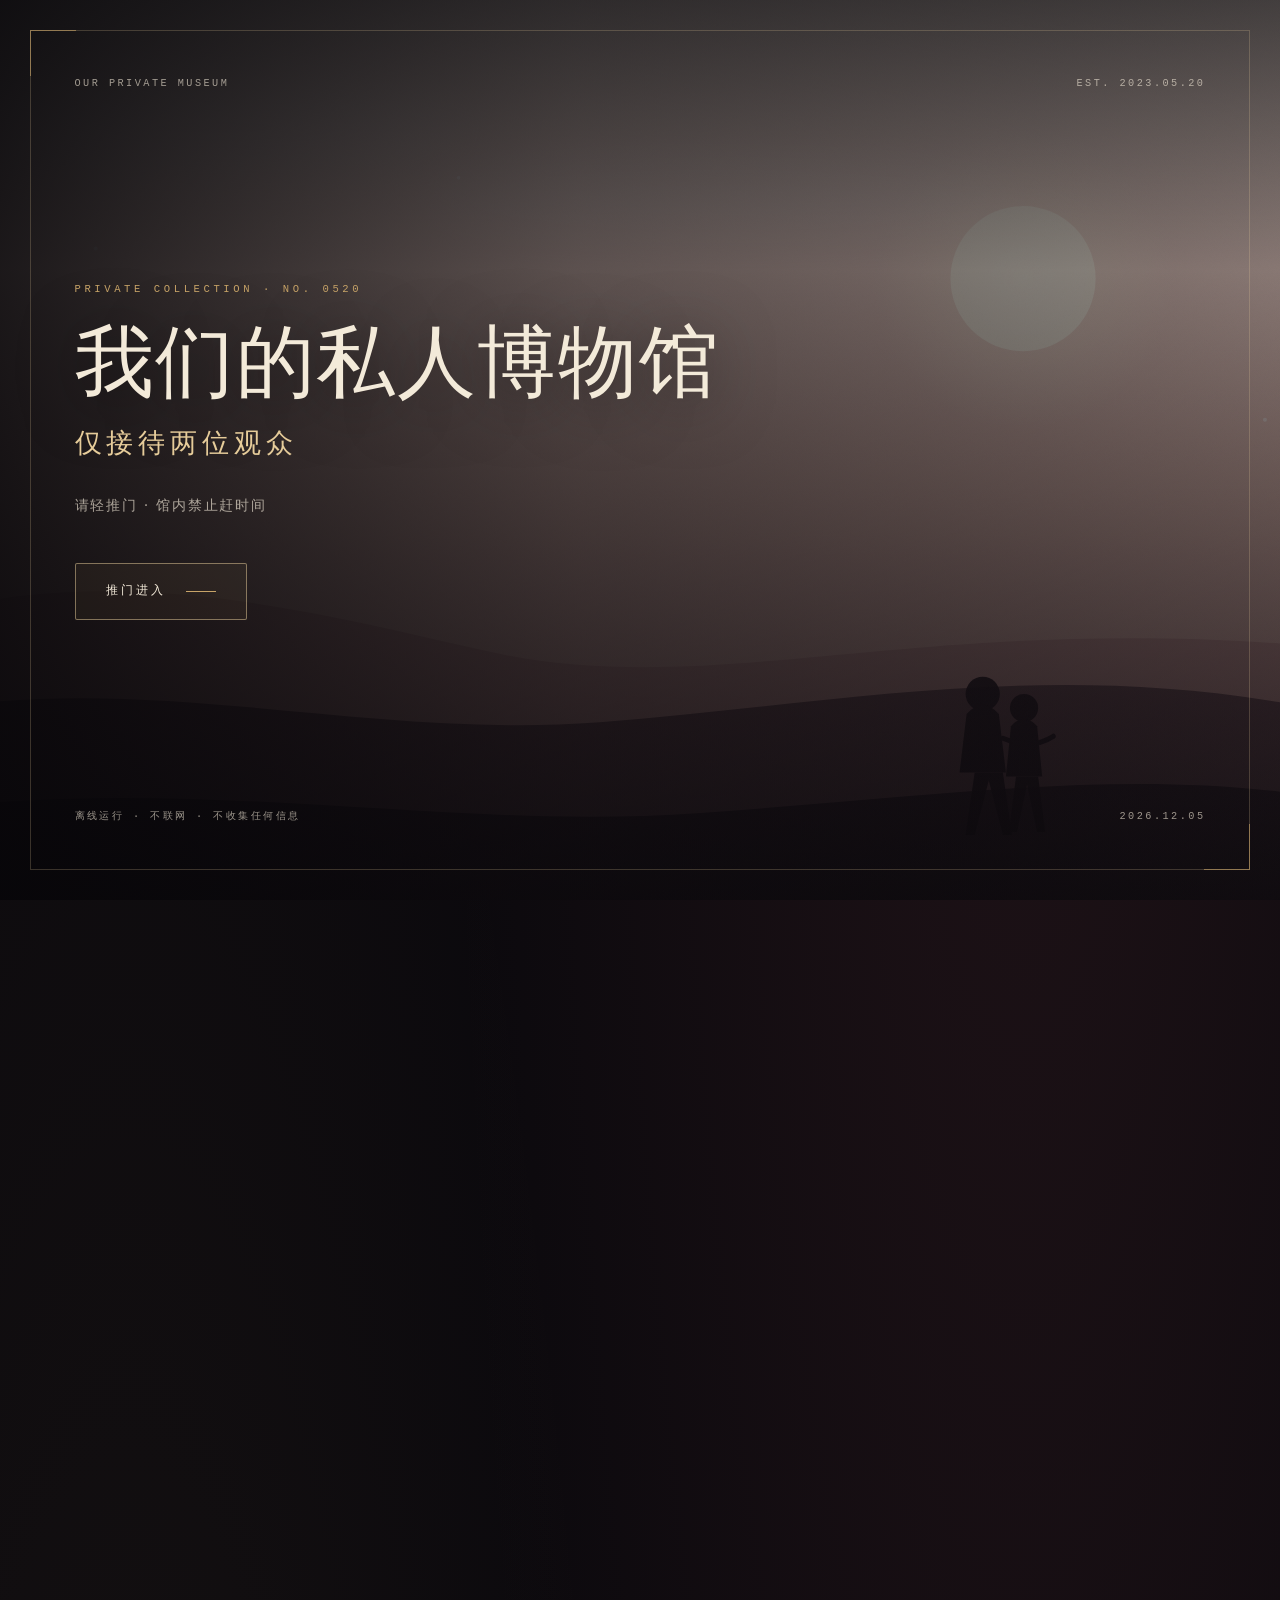
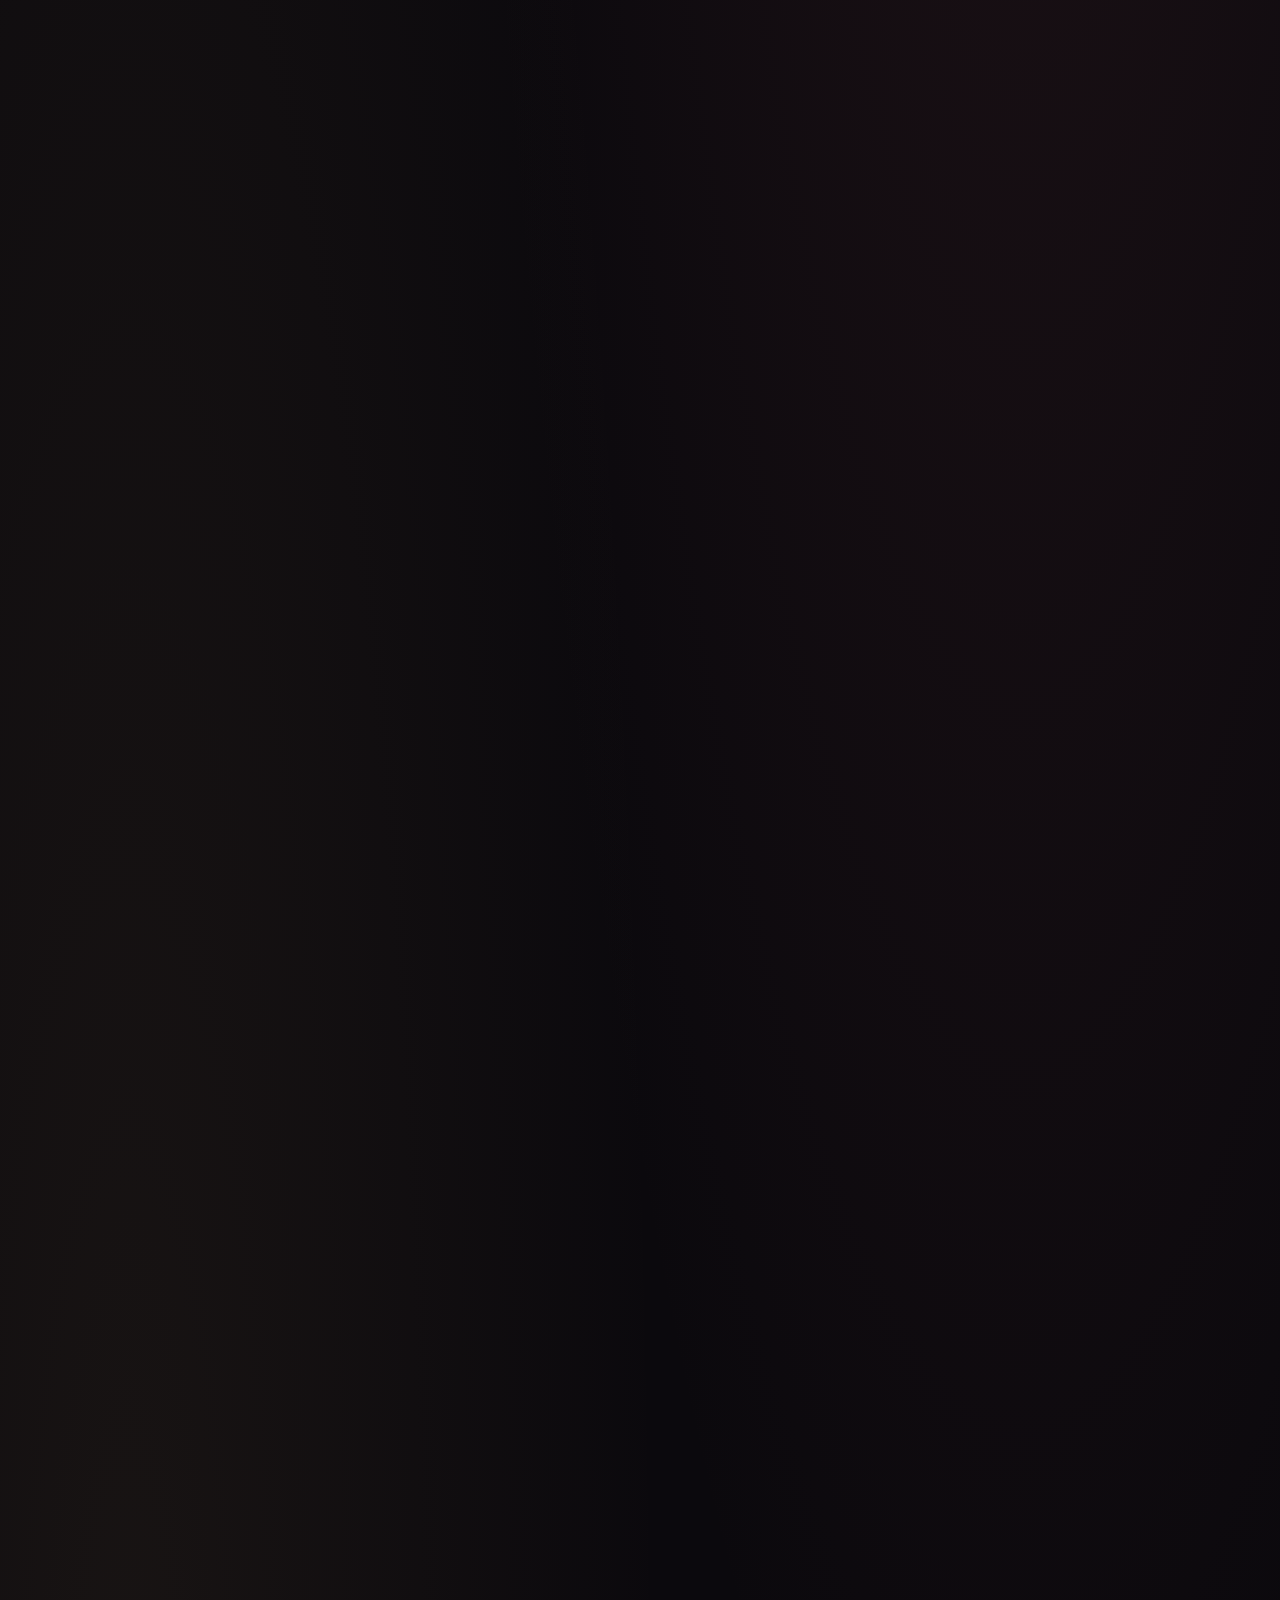
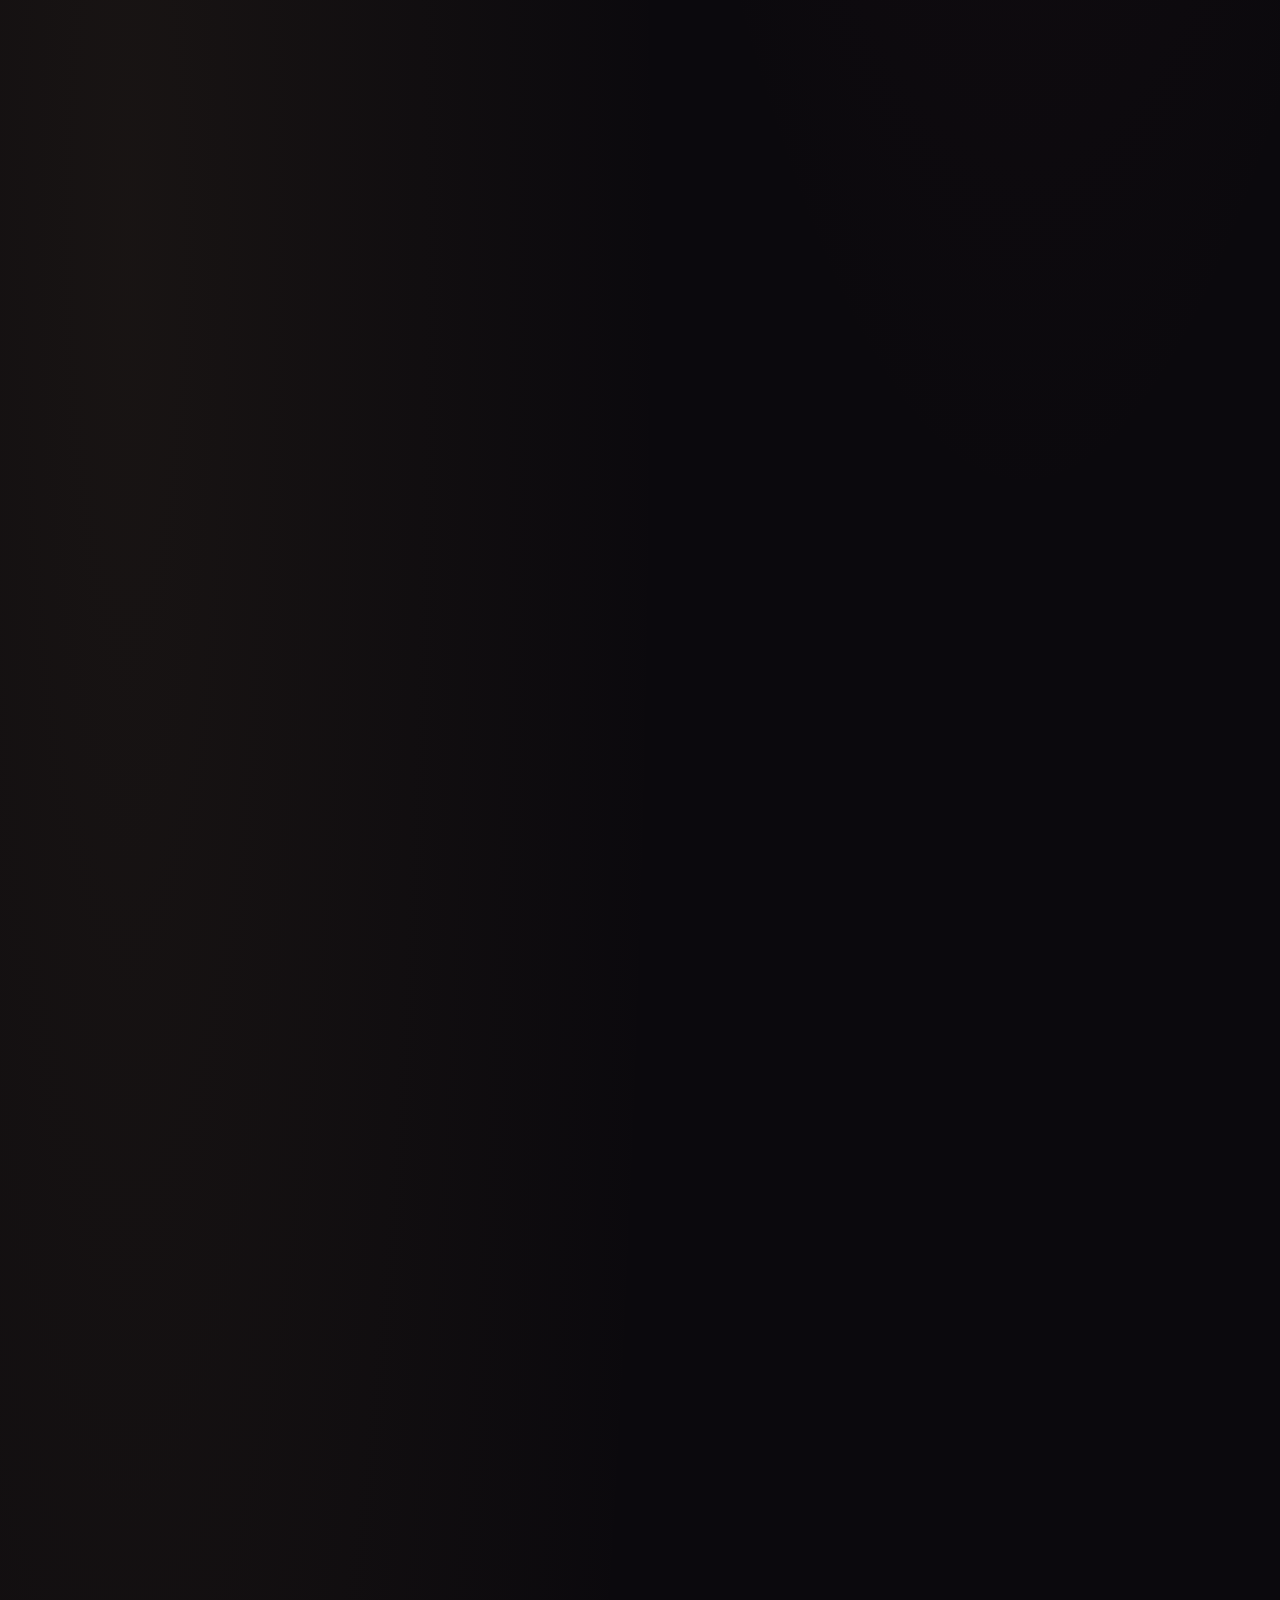
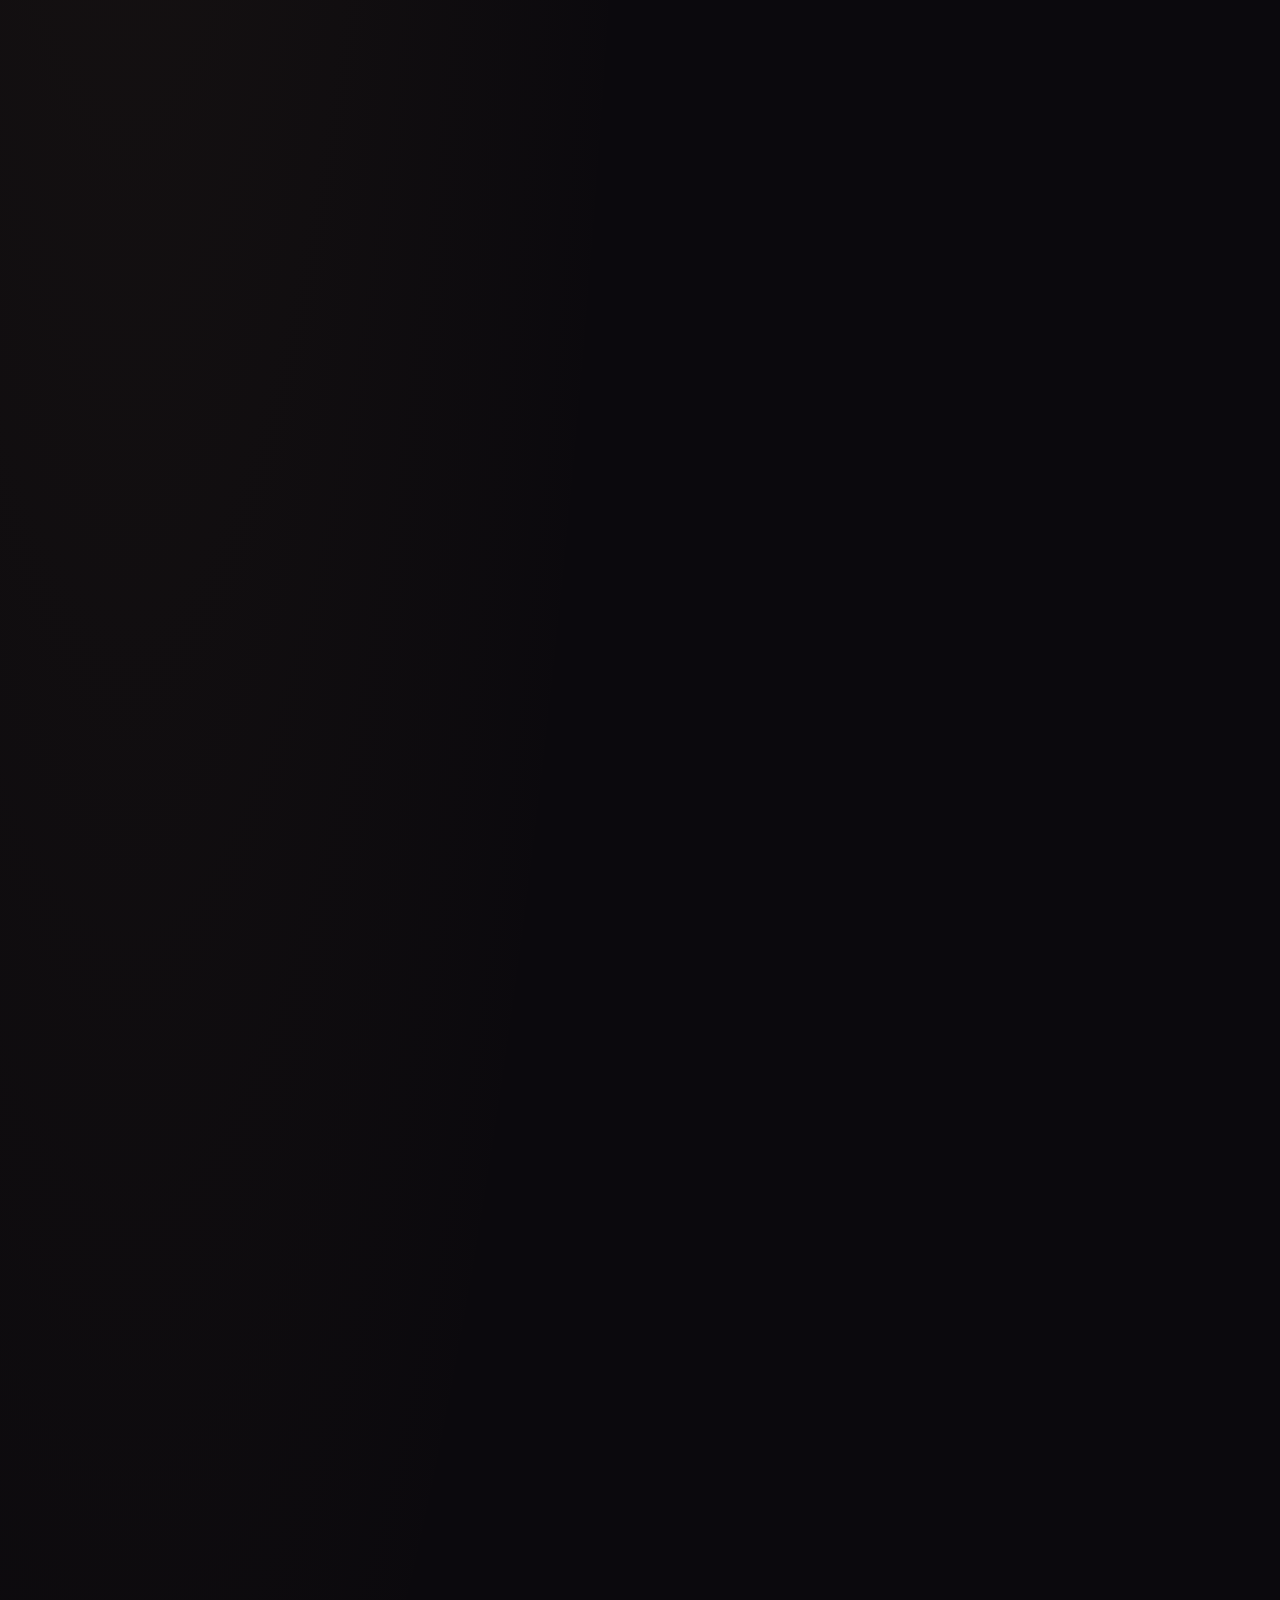
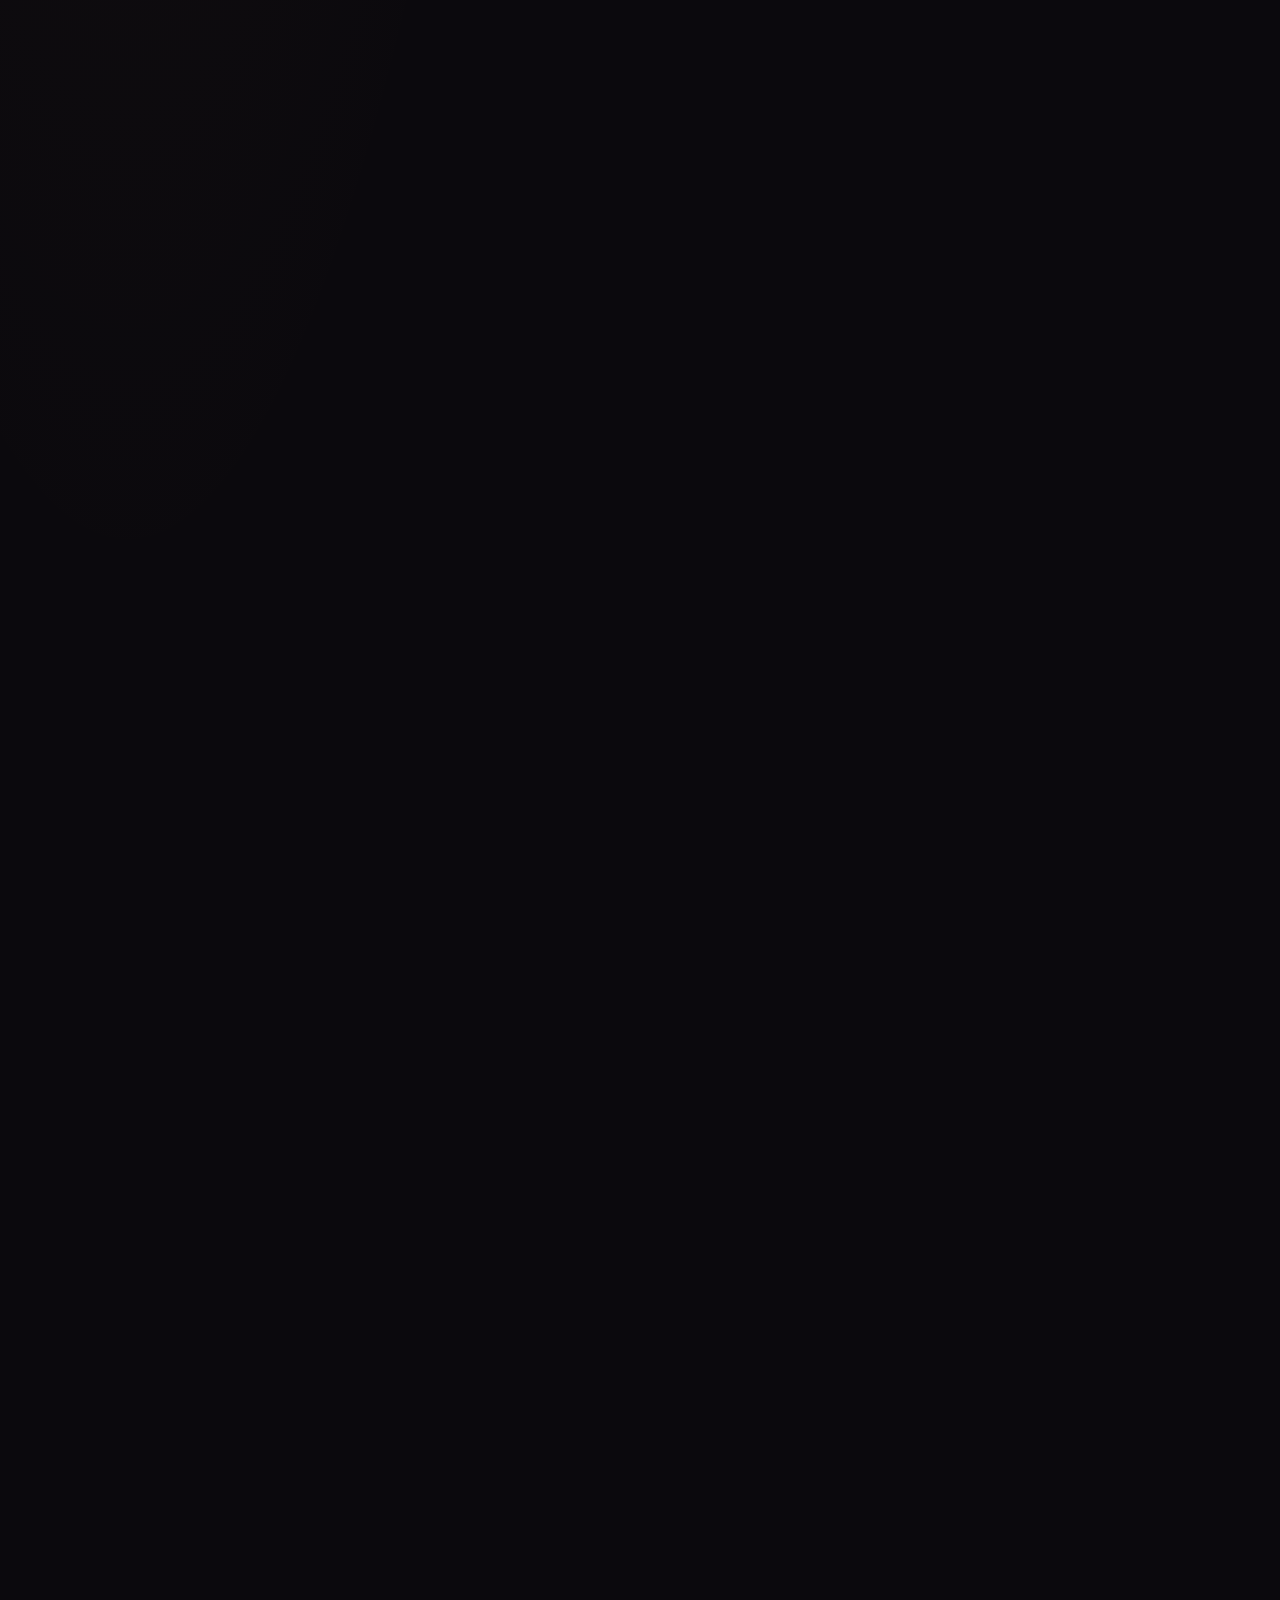
<file: offline/离线博物馆.html>
<!DOCTYPE html>
<!--
  ============================================================
  我们的私人博物馆 · 离线版
  ------------------------------------------------------------
  ★ 双击本文件即可参观，不需要联网。
  ★ 想换照片 / 视频 / 语音 / 回忆录：
      打开同目录下的 museum.js，改最上面的 MUSEUM 配置。
  ★ 想换颜色：打开 museum.css，改 :root 里的变量。
  ★ 本文件的结构不建议大改；改文字可以搜索中文。
  ============================================================
-->
<html lang="zh-CN">
<head>
  <meta charset="UTF-8">
  <meta name="viewport" content="width=device-width, initial-scale=1.0, viewport-fit=cover">
  <meta name="color-scheme" content="dark">
  <meta name="theme-color" content="#0c0a0e">
  <meta name="robots" content="noindex, nofollow">
  <title>我们的私人博物馆 · 离线纪念宇宙</title>
  <script>document.documentElement.classList.add("js");</script>
  <link rel="stylesheet" href="museum.css">
</head>
<body class="is-booting">

  <!-- 空气中的微尘，纯装饰，不影响阅读 -->
  <canvas class="dust" id="dustCanvas" aria-hidden="true"></canvas>
  <div class="ambient" aria-hidden="true"></div>

  <!-- ========================================================
       开馆封面
       ======================================================== -->
  <div class="boot" id="boot">
    <div class="boot-photo" id="bootPhoto"></div>
    <div class="boot-shade"></div>
    <div class="boot-frame">
      <div class="boot-top">
        <span id="bootKicker">OUR PRIVATE MUSEUM</span>
        <span id="bootEst">EST. 2023.05.20</span>
      </div>

      <div class="boot-center">
        <p class="boot-eyebrow">PRIVATE COLLECTION · NO. 0520</p>
        <h1 class="boot-title" id="bootTitle">我们的私人博物馆</h1>
        <p class="boot-subtitle" id="bootSubtitle">仅接待两位观众</p>
        <p class="boot-note" id="bootNote">请轻推门 · 馆内禁止赶时间</p>
        <button class="boot-enter" id="enterMuseum" type="button">
          <span id="bootEnterText">推门进入</span>
          <i aria-hidden="true"></i>
        </button>
      </div>

      <div class="boot-bottom">
        <span>离线运行 · 不联网 · 不收集任何信息</span>
        <span id="bootDate"></span>
      </div>
    </div>
  </div>

  <!-- ========================================================
       博物馆主体
       ======================================================== -->
  <div class="museum" id="museum" aria-hidden="true">

    <header class="topbar" id="topbar">
      <a class="brand" href="#hall" aria-label="回到序厅">
        <span class="brand-mark" id="brandMe">阿</span>
        <span class="brand-cross" aria-hidden="true">×</span>
        <span class="brand-mark" id="brandPartner">小</span>
        <span class="brand-text">
          <b id="brandTitle">我们的私人博物馆</b>
          <small>OFFLINE EDITION</small>
        </span>
      </a>

      <nav class="nav" aria-label="展厅导航">
        <a href="#hall" class="nav-link is-active">序厅</a>
        <a href="#gallery" class="nav-link">照片</a>
        <a href="#screen" class="nav-link">影音</a>
        <a href="#memoirs" class="nav-link">回忆录</a>
        <a href="#capsule" class="nav-link">时间胶囊</a>
        <a href="#guide" class="nav-link">指南</a>
      </nav>

      <div class="top-actions">
        <button class="icon-btn music-btn" id="musicToggle" type="button" aria-pressed="false" aria-label="播放背景音乐" title="播放背景音乐">
          <span class="music-bars" aria-hidden="true"><i></i><i></i><i></i></span>
        </button>
        <button class="icon-btn" id="guideButton" type="button" aria-label="打开参观指南" title="参观指南">?</button>
        <button class="icon-btn menu-btn" id="menuButton" type="button" aria-label="打开导航" aria-expanded="false">≡</button>
      </div>
    </header>

    <div class="scroll-line" aria-hidden="true"><i id="scrollProgress"></i></div>

    <main>

      <!-- ====================================================
           序厅
           ==================================================== -->
      <section class="hall" id="hall">
        <div class="wrap">
          <div class="hall-head reveal">
            <p class="kicker">HALL 00 · 序厅</p>
            <h1 class="hall-title">
              把我们的日子，<br>
              <em>收进一座小小的馆。</em>
            </h1>
            <p class="hall-intro" id="hallIntro"></p>
          </div>

          <div class="hall-stats reveal">
            <div class="stat">
              <span class="stat-label">在一起</span>
              <strong class="stat-number" id="statDays">0</strong>
              <span class="stat-unit">天</span>
            </div>
            <div class="stat">
              <span class="stat-label">馆藏照片</span>
              <strong class="stat-number" id="statPhotos">0</strong>
              <span class="stat-unit">张</span>
            </div>
            <div class="stat">
              <span class="stat-label">回忆录</span>
              <strong class="stat-number" id="statChapters">0</strong>
              <span class="stat-unit">章</span>
            </div>
            <div class="stat">
              <span class="stat-label">已经走过</span>
              <strong class="stat-number" id="statYears">0</strong>
              <span class="stat-unit">年</span>
            </div>
          </div>

          <div class="hall-feature reveal">
            <figure class="feature-photo">
              <img id="featurePhoto" alt="镇馆之宝" loading="lazy">
              <figcaption id="featureCaption">镇馆之宝 · 001</figcaption>
            </figure>
            <blockquote class="feature-quote">
              <p id="featureQuote"></p>
              <cite id="featureCite">—— 馆长手记</cite>
            </blockquote>
          </div>

          <div class="hall-map reveal">
            <a class="map-card" href="#gallery">
              <span class="map-no">01</span>
              <span class="map-title">照片长廊</span>
              <span class="map-desc">按时间挂起的普通日子</span>
              <span class="map-go" aria-hidden="true">进入 →</span>
            </a>
            <a class="map-card" href="#screen">
              <span class="map-no">02</span>
              <span class="map-title">影音室</span>
              <span class="map-desc">会动、会说话的那部分</span>
              <span class="map-go" aria-hidden="true">进入 →</span>
            </a>
            <a class="map-card" href="#memoirs">
              <span class="map-no">03</span>
              <span class="map-title">回忆录</span>
              <span class="map-desc">把细节写下来，才算真的留下</span>
              <span class="map-go" aria-hidden="true">进入 →</span>
            </a>
            <a class="map-card" href="#capsule">
              <span class="map-no">04</span>
              <span class="map-title">时间胶囊</span>
              <span class="map-desc">写给未来某一天的我们</span>
              <span class="map-go" aria-hidden="true">进入 →</span>
            </a>
          </div>
        </div>
      </section>

      <!-- ====================================================
           照片长廊
           ==================================================== -->
      <section class="room" id="gallery">
        <div class="wrap">
          <header class="room-head reveal">
            <span class="room-no">01</span>
            <div class="room-heading">
              <p class="kicker">GALLERY · 照片长廊</p>
              <h2>被光记住的日子</h2>
              <p class="room-desc">每一张都不是“好看的照片”，是我们确实那样生活过的证据。</p>
            </div>
            <span class="room-count" id="galleryCount">00 件藏品</span>
          </header>

          <div class="filters reveal" id="galleryFilters" role="group" aria-label="按标签筛选照片"></div>
          <div class="gallery-grid" id="galleryGrid"></div>
        </div>
      </section>

      <!-- ====================================================
           影音室
           ==================================================== -->
      <section class="room" id="screen">
        <div class="wrap">
          <header class="room-head reveal">
            <span class="room-no">02</span>
            <div class="room-heading">
              <p class="kicker">SCREEN &amp; SOUND · 影音室</p>
              <h2>再听一次那天的声音</h2>
              <p class="room-desc">影像和语音都放在本地。没有网络，也能重新听见当时。</p>
            </div>
          </header>

          <div class="screen-layout">
            <div class="video-hall reveal">
              <div class="sub-head">
                <h3>影像</h3>
                <span id="videoCount">00 段</span>
              </div>
              <div class="video-list" id="videoList"></div>
              <div class="empty-hall" id="videoEmpty" hidden>
                <p class="empty-mark" aria-hidden="true">▷</p>
                <h4>影像厅正在布展</h4>
                <p>把 MP4 放进 <code>media/videos/</code>，再在 <code>museum.js</code> 的 <code>videos</code> 里写一行，就能在这里播放。</p>
              </div>
            </div>

            <aside class="audio-hall reveal">
              <div class="sub-head">
                <h3>声音</h3>
                <span>本馆背景乐</span>
              </div>

              <div class="music-card">
                <button class="music-disc" id="musicCardBtn" type="button" aria-label="播放背景音乐">
                  <span aria-hidden="true">♪</span>
                </button>
                <div class="music-info">
                  <b id="musicTitle">馆内背景音乐</b>
                  <p id="musicStatus">点击播放 · 音量已调低</p>
                  <div class="music-track" aria-hidden="true"><i id="musicFill"></i></div>
                </div>
              </div>

              <div class="sub-head voice-head">
                <h3>语音留言</h3>
                <span id="voiceCount">00 条</span>
              </div>
              <div class="voice-list" id="voiceList"></div>
              <div class="empty-hall small" id="voiceEmpty" hidden>
                <p>把微信语音导出成 MP3，放进 <code>media/voice/</code>，在 <code>museum.js</code> 里登记，就能在这里一条条听。</p>
              </div>
              <p class="audio-note">所有声音只从本机读取，不会上传到任何地方。</p>
            </aside>
          </div>
        </div>
      </section>

      <!-- ====================================================
           回忆录
           ==================================================== -->
      <section class="room" id="memoirs">
        <div class="wrap">
          <header class="room-head reveal">
            <span class="room-no">03</span>
            <div class="room-heading">
              <p class="kicker">MEMOIRS · 回忆录</p>
              <h2>把细节写下来</h2>
              <p class="room-desc">照片会褪色，记忆会改写。写下来的那部分，比较不容易走丢。</p>
            </div>
            <span class="room-count" id="memoirCount">00 章</span>
          </header>

          <div class="memoir-layout reveal">
            <aside class="toc" aria-label="回忆录目录">
              <p class="toc-title">目录</p>
              <div id="memoirToc"></div>
            </aside>
            <article class="reader" id="reader">
              <p class="chapter-kicker" id="chapterKicker">CHAPTER 01</p>
              <h3 id="chapterTitle"></h3>
              <p class="chapter-meta" id="chapterMeta"></p>
              <div class="chapter-body" id="chapterBody"></div>
              <div class="chapter-nav">
                <button type="button" id="prevChapter">← 上一章</button>
                <button type="button" id="nextChapter">下一章 →</button>
              </div>
            </article>
          </div>

          <div class="documents reveal">
            <div class="sub-head">
              <h3>馆藏文档</h3>
              <span id="documentCount">00 份</span>
            </div>
            <div class="document-list" id="documentList"></div>
            <p class="doc-note">PDF 通常可以直接打开；Word / Pages 文件会下载，需要电脑上有对应软件。</p>
          </div>
        </div>
      </section>

      <!-- ====================================================
           时间胶囊
           ==================================================== -->
      <section class="room capsule-room" id="capsule">
        <div class="wrap">
          <header class="room-head reveal">
            <span class="room-no">04</span>
            <div class="room-heading">
              <p class="kicker">TIME CAPSULE · 时间胶囊</p>
              <h2>写给未来某一天的我们</h2>
              <p class="room-desc">它会在约定日期自动打开。在那之前，只显示倒计时。</p>
            </div>
          </header>

          <div class="capsule reveal" id="capsuleCard">
            <div class="capsule-seal" aria-hidden="true"><span>封</span></div>
            <p class="capsule-kicker">SEALED UNTIL 2035</p>
            <h3 id="capsuleTitle">十年后，再一起打开</h3>
            <p class="capsule-intro" id="capsuleIntro"></p>

            <div class="countdown" id="capsuleCountdown" aria-label="距离胶囊开启的倒计时">
              <div><strong id="capDays">0000</strong><span>天</span></div>
              <div><strong id="capHours">00</strong><span>时</span></div>
              <div><strong id="capMins">00</strong><span>分</span></div>
              <div><strong id="capSecs">00</strong><span>秒</span></div>
            </div>

            <form class="capsule-form" id="capsuleForm">
              <label for="capsulePassword">如果等不及，可以提前打开</label>
              <div class="capsule-input">
                <input id="capsulePassword" type="password" inputmode="numeric" autocomplete="off" placeholder="输入开启密码">
                <button type="submit">提前开启</button>
              </div>
              <p class="form-error" id="capsuleError" role="alert"></p>
            </form>

            <div class="capsule-letter" id="capsuleLetter" hidden>
              <p class="letter-eyebrow">THE LETTER</p>
              <h4 id="capsuleLetterTitle"></h4>
              <div id="capsuleLetterBody"></div>
              <p class="letter-sign" id="capsuleSign"></p>
            </div>

            <p class="capsule-hint">提示：密码是我们的纪念日，四位数字。前端密码只用于仪式感，不是真正的加密。</p>
          </div>
        </div>
      </section>

      <!-- ====================================================
           参观指南
           ==================================================== -->
      <section class="room guide-room" id="guide">
        <div class="wrap">
          <header class="room-head reveal">
            <span class="room-no">05</span>
            <div class="room-heading">
              <p class="kicker">VISITOR GUIDE · 参观指南</p>
              <h2>给打开这座馆的人</h2>
              <p class="room-desc">无论你是今天的我们，还是很多年以后偶然打开它的人。</p>
            </div>
          </header>

          <div class="guide-grid">
            <article class="guide-card reveal">
              <p class="kicker">HOW TO</p>
              <h3>怎么参观</h3>
              <p>向下滚动，或使用顶部导航。照片可以点开，用方向键切换；按 <kbd>Esc</kbd> 关闭大图。</p>
              <p>点击右上角的音乐按钮，可以随时关掉声音。</p>
            </article>

            <article class="guide-card reveal">
              <p class="kicker">OFFLINE</p>
              <h3>它在哪里</h3>
              <p>整个博物馆都在这个文件夹里，不需要网络，不需要登录，也不会把任何内容上传。</p>
              <p>如果网页打不开，所有原始照片和视频仍在 <code>media/</code> 里。</p>
            </article>

            <article class="guide-card reveal">
              <p class="kicker">PRIVACY</p>
              <h3>关于隐私</h3>
              <p>这是本地文件，留言、密码、开启状态只保存在当前浏览器。换一台电脑，需要重新输入密码。</p>
              <p>请勿把包含身份证、住址、账号密码的内容放进馆内。</p>
            </article>

            <article class="guide-card reveal">
              <p class="kicker">FUTURE</p>
              <h3>几十年后</h3>
              <p>如果未来的浏览器打不开它，请先换一个浏览器，再试单文件版。照片和视频的原始文件比网页活得更久。</p>
              <p>至少保留三份备份，并每隔几年迁移一次格式。</p>
            </article>
          </div>

          <div class="guide-foot reveal">
            <div>
              <p class="kicker">COLOPHON</p>
              <p>本馆由 <b id="guideMe">阿星</b> 为 <b id="guidePartner">小满</b> 制作。</p>
              <p class="guide-small" id="guideVersion">离线版 · 2026.10 · 第 1 版</p>
            </div>
            <div class="guide-actions">
              <a class="ghost-btn" href="单文件版/恋爱纪念博物馆-单文件版.html">打开单文件版</a>
              <button class="ghost-btn" type="button" id="backToTop">回到序厅</button>
            </div>
          </div>

          <p class="guide-final">愿很多年以后，我们仍然觉得，这些普通的日子值得被收藏。</p>
        </div>
      </section>

    </main>

    <footer class="footer">
      <div class="wrap footer-inner">
        <p><span id="footerMe">阿星</span> × <span id="footerPartner">小满</span></p>
        <p id="footerLine">普通日子收藏馆 · 永久闭馆时间未定</p>
        <p class="footer-small">LOCAL ARCHIVE · NO NETWORK REQUIRED</p>
      </div>
    </footer>
  </div>

  <!-- ========================================================
       大图查看器
       ======================================================== -->
  <div class="lightbox" id="lightbox" role="dialog" aria-modal="true" aria-label="照片大图" aria-hidden="true">
    <button class="lightbox-close" id="lightboxClose" type="button" aria-label="关闭大图">×</button>
    <button class="lightbox-nav lightbox-prev" id="lightboxPrev" type="button" aria-label="上一张">‹</button>
    <figure class="lightbox-figure">
      <img id="lightboxImage" alt="">
      <figcaption>
        <span id="lightboxTitle"></span>
        <span id="lightboxMeta"></span>
      </figcaption>
    </figure>
    <button class="lightbox-nav lightbox-next" id="lightboxNext" type="button" aria-label="下一张">›</button>
    <p class="lightbox-count" id="lightboxCount"></p>
  </div>

  <div class="toast" id="toast" role="status" aria-live="polite"></div>

  <script src="museum.js"></script>
</body>
</html>
</file>
<file: offline/museum.css>
/* ==========================================================================
   我们的私人博物馆 · 离线版样式
   --------------------------------------------------------------------------
   新手修改提示：
   1. 想换整体颜色：改下面 :root 里的变量，全站会自动跟着变。
   2. 想换开馆封面：在 museum.js 的 cover 里改图片和文字。
   3. 想换字号/留白：每个区块开头都有注释。
   4. 不建议删除 :root 变量，否则会失去配色。
   ========================================================================== */

:root {
  /* 字体：全部使用系统字体，离线也能正常显示 */
  --serif: "Songti SC", "STSong", "Noto Serif SC", "Source Han Serif SC", SimSun, Georgia, serif;
  --sans: "PingFang SC", "Hiragino Sans GB", "Microsoft YaHei", "Segoe UI", system-ui, sans-serif;
  --mono: "SFMono-Regular", Consolas, "Liberation Mono", "Courier New", monospace;

  /* 主色：深夜展厅 + 旧金 + 一点酒红 */
  --bg: #0b090d;
  --bg-2: #131017;
  --bg-3: #1b151c;
  --ink: #f3ead9;
  --ink-soft: #c3b5a2;
  --ink-faint: #87796b;
  --gold: #c8a468;
  --gold-soft: #e6cc9a;
  --wine: #7d3f48;
  --wine-deep: #4a222a;
  --line: rgba(216, 188, 139, 0.16);
  --line-strong: rgba(216, 188, 139, 0.32);
  --glass: rgba(16, 12, 17, 0.74);
  --paper: #efe4cf;
  --paper-2: #e6d8bf;
  --paper-ink: #3b2c21;
  --paper-soft: #6f5a45;
  --shadow: 0 40px 90px -40px rgba(0, 0, 0, 0.9);

  --wrap: 1200px;
  --nav-h: 76px;
  --ease: cubic-bezier(0.16, 1, 0.3, 1);
}

/* ==========================================================================
   1. 基础重置
   ========================================================================== */
*,
*::before,
*::after {
  box-sizing: border-box;
}

html {
  scroll-behavior: smooth;
  scroll-padding-top: calc(var(--nav-h) + 20px);
}

body {
  margin: 0;
  min-height: 100vh;
  background:
    radial-gradient(70% 50% at 80% 0%, rgba(125, 63, 72, 0.18), transparent 65%),
    radial-gradient(60% 45% at 10% 30%, rgba(200, 164, 104, 0.07), transparent 70%),
    var(--bg);
  color: var(--ink);
  font-family: var(--sans);
  font-size: 16px;
  line-height: 1.75;
  -webkit-font-smoothing: antialiased;
  overflow-x: hidden;
}

body.is-booting {
  overflow: hidden;
}

img {
  max-width: 100%;
  display: block;
}

a {
  color: inherit;
  text-decoration: none;
}

button,
input {
  font: inherit;
  color: inherit;
}

button {
  cursor: pointer;
}

code,
kbd {
  font-family: var(--mono);
  font-size: 0.86em;
  padding: 0.12em 0.4em;
  border-radius: 5px;
  background: rgba(200, 164, 104, 0.12);
  color: var(--gold-soft);
}

kbd {
  border: 1px solid var(--line-strong);
  background: rgba(0, 0, 0, 0.3);
}

::selection {
  background: rgba(200, 164, 104, 0.28);
  color: #fff;
}

:focus-visible {
  outline: 2px solid var(--gold);
  outline-offset: 4px;
}

.wrap {
  width: min(100% - 48px, var(--wrap));
  margin-inline: auto;
}

/* ==========================================================================
   2. 背景氛围：微尘与光斑
   ========================================================================== */
.dust {
  position: fixed;
  inset: 0;
  z-index: 0;
  width: 100%;
  height: 100%;
  pointer-events: none;
  opacity: 0.5;
}

.ambient {
  position: fixed;
  inset: 0;
  z-index: 0;
  pointer-events: none;
  background:
    radial-gradient(38% 26% at 72% 18%, rgba(200, 164, 104, 0.08), transparent 70%),
    radial-gradient(30% 24% at 18% 72%, rgba(125, 63, 72, 0.14), transparent 70%);
}

/* ==========================================================================
   3. 开馆封面
   ========================================================================== */
.boot {
  position: fixed;
  inset: 0;
  z-index: 100;
  display: grid;
  overflow: hidden;
  background: #080609;
  transition: opacity 1.1s ease, visibility 1.1s ease;
}

.boot.is-leaving {
  opacity: 0;
  visibility: hidden;
  pointer-events: none;
}

.boot-photo {
  position: absolute;
  inset: 0;
  background-position: center;
  background-size: cover;
  transform: scale(1.06);
  transition: transform 6s var(--ease);
  filter: saturate(0.72) contrast(1.02) brightness(0.78);
}

.boot.is-ready .boot-photo {
  transform: scale(1.12);
}

.boot-shade {
  position: absolute;
  inset: 0;
  background:
    linear-gradient(90deg, rgba(6, 5, 8, 0.88) 0%, rgba(6, 5, 8, 0.52) 45%, rgba(6, 5, 8, 0.28) 100%),
    linear-gradient(180deg, rgba(6, 5, 8, 0.55) 0%, transparent 30%, rgba(6, 5, 8, 0.72) 100%);
}

.boot-frame {
  position: relative;
  z-index: 2;
  display: grid;
  grid-template-rows: auto 1fr auto;
  margin: clamp(14px, 2.4vw, 30px);
  padding: clamp(20px, 3.4vw, 46px);
  border: 1px solid rgba(230, 204, 154, 0.22);
}

.boot-frame::before,
.boot-frame::after {
  content: "";
  position: absolute;
  width: 46px;
  height: 46px;
  border-color: var(--gold);
  border-style: solid;
  opacity: 0.6;
}

.boot-frame::before {
  top: -1px;
  left: -1px;
  border-width: 1px 0 0 1px;
}

.boot-frame::after {
  right: -1px;
  bottom: -1px;
  border-width: 0 1px 1px 0;
}

.boot-top,
.boot-bottom {
  display: flex;
  justify-content: space-between;
  gap: 16px;
  font-family: var(--mono);
  font-size: 0.64rem;
  letter-spacing: 0.24em;
  text-transform: uppercase;
  color: rgba(243, 234, 217, 0.62);
}

.boot-bottom {
  align-items: flex-end;
}

.boot-center {
  align-self: center;
  max-width: 900px;
  padding-block: 40px;
}

.boot-eyebrow {
  margin: 0 0 22px;
  font-family: var(--mono);
  font-size: 0.66rem;
  letter-spacing: 0.34em;
  color: var(--gold);
}

.boot-title {
  margin: 0;
  font-family: var(--serif);
  font-size: clamp(3rem, 6.2vw, 6.2rem);
  font-weight: 500;
  line-height: 1.08;
  letter-spacing: 0.02em;
  text-wrap: balance;
  text-shadow: 0 8px 60px rgba(0, 0, 0, 0.5);
}

.boot-subtitle {
  margin: 14px 0 0;
  font-family: var(--serif);
  font-size: clamp(1.15rem, 2.2vw, 1.7rem);
  letter-spacing: 0.18em;
  color: var(--gold-soft);
}

.boot-note {
  margin: 26px 0 0;
  max-width: 30em;
  font-size: 0.9rem;
  letter-spacing: 0.12em;
  color: rgba(243, 234, 217, 0.66);
}

.boot-enter {
  display: inline-flex;
  align-items: center;
  gap: 20px;
  margin-top: 44px;
  padding: 17px 30px;
  border: 1px solid rgba(230, 204, 154, 0.5);
  border-radius: 2px;
  background: rgba(200, 164, 104, 0.06);
  color: var(--ink);
  font-family: var(--mono);
  font-size: 0.78rem;
  letter-spacing: 0.24em;
  transition: background 0.35s ease, border-color 0.35s ease, transform 0.35s ease;
}

.boot-enter i {
  display: block;
  width: 30px;
  height: 1px;
  background: var(--gold);
  transition: width 0.35s ease;
}

.boot-enter:hover {
  background: rgba(200, 164, 104, 0.16);
  border-color: var(--gold);
  transform: translateY(-2px);
}

.boot-enter:hover i {
  width: 46px;
}

/* ==========================================================================
   4. 顶部导航
   ========================================================================== */
.museum {
  position: relative;
  z-index: 1;
  opacity: 0;
  transition: opacity 0.8s ease 0.2s;
}

.museum.is-open {
  opacity: 1;
}

.topbar {
  position: fixed;
  top: 0;
  left: 0;
  right: 0;
  z-index: 60;
  display: flex;
  align-items: center;
  gap: 26px;
  height: var(--nav-h);
  padding-inline: clamp(16px, 3.4vw, 40px);
  background: rgba(11, 9, 13, 0.68);
  border-bottom: 1px solid transparent;
  backdrop-filter: blur(16px);
  -webkit-backdrop-filter: blur(16px);
  transition: background 0.35s ease, border-color 0.35s ease;
}

.topbar.is-scrolled {
  background: rgba(11, 9, 13, 0.9);
  border-color: var(--line);
}

.brand {
  display: inline-flex;
  align-items: center;
  gap: 8px;
  flex-shrink: 0;
}

.brand-mark {
  display: grid;
  place-items: center;
  width: 33px;
  height: 33px;
  border: 1px solid var(--line-strong);
  border-radius: 50%;
  font-family: var(--serif);
  font-size: 0.82rem;
  color: var(--gold-soft);
}

.brand-cross {
  font-family: var(--mono);
  font-size: 0.66rem;
  color: var(--ink-faint);
}

.brand-text {
  display: flex;
  flex-direction: column;
  margin-left: 6px;
  line-height: 1.2;
}

.brand-text b {
  font-family: var(--serif);
  font-size: 0.92rem;
  font-weight: 500;
  letter-spacing: 0.08em;
}

.brand-text small {
  font-family: var(--mono);
  font-size: 0.48rem;
  letter-spacing: 0.22em;
  color: var(--ink-faint);
}

.nav {
  display: flex;
  align-items: center;
  gap: clamp(12px, 2vw, 28px);
  margin-left: auto;
}

.nav-link {
  position: relative;
  padding: 6px 0;
  font-size: 0.78rem;
  letter-spacing: 0.12em;
  color: var(--ink-soft);
  transition: color 0.25s ease;
}

.nav-link::after {
  content: "";
  position: absolute;
  left: 0;
  bottom: 0;
  width: 0;
  height: 1px;
  background: var(--gold);
  transition: width 0.3s ease;
}

.nav-link:hover,
.nav-link.is-active {
  color: var(--ink);
}

.nav-link:hover::after,
.nav-link.is-active::after {
  width: 100%;
}

.top-actions {
  display: flex;
  align-items: center;
  gap: 9px;
  margin-left: 8px;
}

.icon-btn {
  display: grid;
  place-items: center;
  width: 36px;
  height: 36px;
  border: 1px solid var(--line);
  border-radius: 50%;
  background: transparent;
  color: var(--ink-soft);
  font-family: var(--mono);
  font-size: 0.82rem;
  transition: border-color 0.25s ease, color 0.25s ease, background 0.25s ease;
}

.icon-btn:hover {
  border-color: var(--gold);
  color: var(--gold-soft);
  background: rgba(200, 164, 104, 0.07);
}

.music-bars {
  display: flex;
  align-items: flex-end;
  gap: 2px;
  height: 13px;
}

.music-bars i {
  display: block;
  width: 2px;
  height: 4px;
  background: currentColor;
  opacity: 0.7;
  transition: height 0.25s ease;
}

.music-bars i:nth-child(1) { height: 10px; }
.music-bars i:nth-child(2) { height: 5px; }
.music-bars i:nth-child(3) { height: 8px; }

.music-btn.is-playing .music-bars i {
  animation: bars 0.9s ease-in-out infinite;
}

.music-btn.is-playing .music-bars i:nth-child(2) { animation-delay: 0.16s; }
.music-btn.is-playing .music-bars i:nth-child(3) { animation-delay: 0.32s; }

@keyframes bars {
  0%, 100% { height: 4px; }
  50% { height: 13px; }
}

.menu-btn {
  display: none;
}

.scroll-line {
  position: fixed;
  top: 0;
  left: 0;
  right: 0;
  z-index: 70;
  height: 2px;
  background: transparent;
  pointer-events: none;
}

.scroll-line i {
  display: block;
  width: 0;
  height: 100%;
  background: linear-gradient(90deg, var(--wine), var(--gold));
}

/* ==========================================================================
   5. 序厅
   ========================================================================== */
.hall {
  position: relative;
  min-height: 100svh;
  display: flex;
  align-items: center;
  padding: calc(var(--nav-h) + 74px) 0 110px;
  overflow: hidden;
}

.hall::before {
  content: "";
  position: absolute;
  inset: 0;
  background:
    radial-gradient(52% 42% at 78% 18%, rgba(200, 164, 104, 0.1), transparent 70%),
    linear-gradient(180deg, transparent 70%, var(--bg) 100%);
  pointer-events: none;
}

.kicker {
  margin: 0 0 18px;
  font-family: var(--mono);
  font-size: 0.64rem;
  letter-spacing: 0.3em;
  text-transform: uppercase;
  color: var(--gold);
}

.hall-title {
  margin: 0;
  max-width: 15em;
  font-family: var(--serif);
  font-size: clamp(2.7rem, 6.4vw, 6rem);
  font-weight: 500;
  line-height: 1.16;
  letter-spacing: 0.01em;
}

.hall-title em {
  color: var(--gold-soft);
  font-style: italic;
}

.hall-intro {
  max-width: 38em;
  margin: 28px 0 0;
  font-size: 1rem;
  line-height: 2;
  color: var(--ink-soft);
}

.hall-stats {
  display: grid;
  grid-template-columns: repeat(4, 1fr);
  margin-top: 64px;
  border-top: 1px solid var(--line);
  border-bottom: 1px solid var(--line);
}

.stat {
  padding: 26px 26px 24px;
  border-right: 1px solid var(--line);
}

.stat:last-child {
  border-right: 0;
}

.stat-label {
  display: block;
  font-family: var(--mono);
  font-size: 0.6rem;
  letter-spacing: 0.2em;
  color: var(--ink-faint);
}

.stat-number {
  display: inline-block;
  margin-top: 6px;
  font-family: var(--serif);
  font-size: clamp(2.2rem, 3.4vw, 3.2rem);
  font-weight: 400;
  line-height: 1;
  color: var(--gold-soft);
  font-variant-numeric: tabular-nums;
}

.stat-unit {
  margin-left: 5px;
  font-size: 0.74rem;
  color: var(--ink-faint);
}

.hall-feature {
  display: grid;
  grid-template-columns: 1.15fr 0.85fr;
  gap: clamp(30px, 5vw, 76px);
  align-items: center;
  margin-top: clamp(64px, 8vw, 110px);
}

.feature-photo {
  position: relative;
  margin: 0;
  padding: 12px;
  border: 1px solid var(--line-strong);
  background: rgba(0, 0, 0, 0.2);
}

.feature-photo::after {
  content: "";
  position: absolute;
  inset: 12px;
  box-shadow: inset 0 0 70px rgba(0, 0, 0, 0.35);
  pointer-events: none;
}

.feature-photo img {
  width: 100%;
  aspect-ratio: 4 / 3;
  object-fit: cover;
  filter: saturate(0.85) contrast(1.02);
}

.feature-photo figcaption {
  margin-top: 12px;
  font-family: var(--mono);
  font-size: 0.6rem;
  letter-spacing: 0.2em;
  color: var(--ink-faint);
}

.feature-quote {
  margin: 0;
  padding-left: clamp(20px, 3vw, 40px);
  border-left: 1px solid var(--line-strong);
}

.feature-quote p {
  margin: 0;
  font-family: var(--serif);
  font-size: clamp(1.35rem, 2.4vw, 2.2rem);
  font-weight: 400;
  line-height: 1.7;
  letter-spacing: 0.03em;
  color: var(--ink);
}

.feature-quote cite {
  display: block;
  margin-top: 24px;
  font-family: var(--mono);
  font-size: 0.62rem;
  font-style: normal;
  letter-spacing: 0.2em;
  color: var(--gold);
}

.hall-map {
  display: grid;
  grid-template-columns: repeat(4, 1fr);
  gap: 1px;
  margin-top: clamp(64px, 8vw, 110px);
  background: var(--line);
  border: 1px solid var(--line);
}

.map-card {
  position: relative;
  display: flex;
  flex-direction: column;
  min-height: 190px;
  padding: 24px;
  background: var(--bg);
  transition: background 0.35s ease;
}

.map-card:hover {
  background: var(--bg-2);
}

.map-no {
  font-family: var(--mono);
  font-size: 0.6rem;
  letter-spacing: 0.2em;
  color: var(--gold);
}

.map-title {
  margin-top: 26px;
  font-family: var(--serif);
  font-size: 1.22rem;
  letter-spacing: 0.04em;
}

.map-desc {
  margin-top: 8px;
  font-size: 0.76rem;
  line-height: 1.7;
  color: var(--ink-faint);
}

.map-go {
  margin-top: auto;
  padding-top: 20px;
  font-family: var(--mono);
  font-size: 0.6rem;
  letter-spacing: 0.16em;
  color: var(--ink-soft);
  transition: color 0.25s ease, transform 0.25s ease;
}

.map-card:hover .map-go {
  color: var(--gold-soft);
  transform: translateX(4px);
}

/* ==========================================================================
   6. 展厅通用
   ========================================================================== */
.room {
  position: relative;
  padding: clamp(90px, 11vw, 150px) 0;
  border-top: 1px solid rgba(216, 188, 139, 0.08);
}

.room-head {
  display: grid;
  grid-template-columns: 90px 1fr auto;
  gap: clamp(16px, 3vw, 36px);
  align-items: start;
  margin-bottom: clamp(40px, 5vw, 64px);
}

.room-no {
  font-family: var(--serif);
  font-size: clamp(2.4rem, 4vw, 3.6rem);
  font-style: italic;
  line-height: 1;
  color: rgba(200, 164, 104, 0.42);
}

.room-heading h2 {
  margin: 0;
  font-family: var(--serif);
  font-size: clamp(2rem, 4vw, 3.4rem);
  font-weight: 500;
  line-height: 1.2;
  letter-spacing: 0.02em;
}

.room-desc {
  max-width: 42em;
  margin: 14px 0 0;
  font-size: 0.9rem;
  line-height: 1.9;
  color: var(--ink-soft);
}

.room-count {
  align-self: end;
  padding-bottom: 8px;
  font-family: var(--mono);
  font-size: 0.6rem;
  letter-spacing: 0.18em;
  color: var(--ink-faint);
  white-space: nowrap;
}

.sub-head {
  display: flex;
  justify-content: space-between;
  align-items: baseline;
  gap: 14px;
  padding-bottom: 14px;
  border-bottom: 1px solid var(--line);
  margin-bottom: 22px;
}

.sub-head h3 {
  margin: 0;
  font-family: var(--serif);
  font-size: 1.3rem;
  font-weight: 500;
  letter-spacing: 0.06em;
}

.sub-head span {
  font-family: var(--mono);
  font-size: 0.58rem;
  letter-spacing: 0.16em;
  color: var(--ink-faint);
}

/* ==========================================================================
   7. 照片长廊
   ========================================================================== */
.filters {
  display: flex;
  flex-wrap: wrap;
  gap: 8px;
  margin-bottom: 28px;
}

.filter-btn {
  padding: 8px 16px;
  border: 1px solid var(--line);
  border-radius: 999px;
  background: transparent;
  color: var(--ink-soft);
  font-size: 0.72rem;
  letter-spacing: 0.08em;
  transition: color 0.25s ease, border-color 0.25s ease, background 0.25s ease;
}

.filter-btn:hover {
  border-color: var(--line-strong);
  color: var(--ink);
}

.filter-btn.is-active {
  border-color: var(--gold);
  background: rgba(200, 164, 104, 0.1);
  color: var(--gold-soft);
}

.gallery-grid {
  display: grid;
  grid-template-columns: repeat(12, 1fr);
  grid-auto-flow: dense;
  gap: clamp(12px, 1.8vw, 22px);
}

.gallery-item {
  display: block;
  width: 100%;
  grid-column: span 4;
  position: relative;
  border: 0;
  padding: 0;
  background: transparent;
  text-align: left;
  animation: item-in 0.7s var(--ease) both;
}

.gallery-item.is-wide {
  grid-column: span 6;
}


.gallery-frame {
  display: block;
  position: relative;
  overflow: hidden;
  border: 1px solid rgba(216, 188, 139, 0.14);
  background: var(--bg-2);
}

.gallery-frame::after {
  content: "";
  position: absolute;
  inset: 0;
  box-shadow: inset 0 0 60px rgba(0, 0, 0, 0.3);
  pointer-events: none;
}

.gallery-item img {
  display: block;
  width: 100%;
  aspect-ratio: 4 / 5;
  object-fit: cover;
  filter: saturate(0.82) contrast(1.02);
  transition: transform 0.9s var(--ease), filter 0.5s ease;
}

.gallery-item.is-wide img {
  aspect-ratio: 4 / 3;
}

.gallery-item:hover img {
  transform: scale(1.05);
  filter: saturate(0.95) contrast(1.04);
}

.gallery-hover {
  position: absolute;
  inset: 0;
  display: flex;
  align-items: flex-end;
  padding: 18px;
  background: linear-gradient(180deg, transparent 45%, rgba(6, 5, 8, 0.78) 100%);
  opacity: 0;
  transition: opacity 0.35s ease;
}

.gallery-item:hover .gallery-hover {
  opacity: 1;
}

.gallery-hover span {
  font-family: var(--mono);
  font-size: 0.58rem;
  letter-spacing: 0.16em;
  color: var(--gold-soft);
}

.gallery-caption {
  display: flex;
  justify-content: space-between;
  gap: 12px;
  padding: 12px 2px 0;
}

.gallery-caption b {
  font-family: var(--serif);
  font-size: 0.96rem;
  font-weight: 500;
  letter-spacing: 0.02em;
}

.gallery-caption span {
  flex-shrink: 0;
  font-family: var(--mono);
  font-size: 0.56rem;
  letter-spacing: 0.08em;
  color: var(--ink-faint);
}

.gallery-missing {
  display: grid;
  place-items: center;
  aspect-ratio: 4 / 5;
  padding: 20px;
  border: 1px dashed var(--line-strong);
  background: var(--bg-2);
  color: var(--ink-faint);
  font-size: 0.72rem;
  text-align: center;
}

@keyframes item-in {
  from { opacity: 0; transform: translateY(16px); }
  to { opacity: 1; transform: translateY(0); }
}

/* ==========================================================================
   8. 影音室
   ========================================================================== */
.screen-layout {
  display: grid;
  grid-template-columns: 1.3fr 0.7fr;
  gap: clamp(30px, 5vw, 70px);
  align-items: start;
}

.video-list {
  display: grid;
  gap: 18px;
}

.video-card {
  display: grid;
  grid-template-columns: 190px 1fr;
  gap: 22px;
  padding: 12px;
  border: 1px solid var(--line);
  background: rgba(255, 255, 255, 0.015);
  transition: border-color 0.3s ease, background 0.3s ease;
}

.video-card:hover {
  border-color: var(--line-strong);
  background: rgba(200, 164, 104, 0.03);
}

.video-poster {
  position: relative;
  overflow: hidden;
  aspect-ratio: 16 / 10;
  background: var(--bg-2);
}

.video-poster img {
  width: 100%;
  height: 100%;
  object-fit: cover;
  filter: saturate(0.75) brightness(0.8);
}

.video-poster button {
  position: absolute;
  inset: 0;
  display: grid;
  place-items: center;
  border: 0;
  background: rgba(6, 5, 8, 0.2);
}

.video-poster button span {
  display: grid;
  place-items: center;
  width: 46px;
  height: 46px;
  padding-left: 3px;
  border: 1px solid rgba(230, 204, 154, 0.6);
  border-radius: 50%;
  background: rgba(6, 5, 8, 0.45);
  color: var(--gold-soft);
  font-size: 0.9rem;
  transition: background 0.3s ease, transform 0.3s ease;
}

.video-card:hover .video-poster button span {
  background: rgba(125, 63, 72, 0.6);
  transform: scale(1.06);
}

.video-info {
  align-self: center;
  padding-right: 12px;
}

.video-info h4 {
  margin: 0;
  font-family: var(--serif);
  font-size: 1.2rem;
  font-weight: 500;
}

.video-info p {
  margin: 8px 0 0;
  font-size: 0.78rem;
  line-height: 1.7;
  color: var(--ink-soft);
}

.video-info time {
  display: block;
  margin-top: 12px;
  font-family: var(--mono);
  font-size: 0.56rem;
  letter-spacing: 0.14em;
  color: var(--ink-faint);
}

.video-player-wrap {
  margin-top: 12px;
  border: 1px solid var(--line);
  background: #000;
  animation: item-in 0.4s ease both;
}

.video-player-wrap video {
  display: block;
  width: 100%;
  max-height: 56vh;
}

.empty-hall {
  padding: 46px 30px;
  border: 1px dashed var(--line-strong);
  text-align: center;
  background: rgba(255, 255, 255, 0.012);
}

.empty-hall.small {
  padding: 24px 20px;
}

.empty-mark {
  margin: 0 0 10px;
  font-family: var(--serif);
  font-size: 2.2rem;
  color: var(--gold);
  opacity: 0.6;
}

.empty-hall h4 {
  margin: 0;
  font-family: var(--serif);
  font-size: 1.2rem;
  font-weight: 500;
}

.empty-hall p {
  max-width: 34em;
  margin: 12px auto 0;
  font-size: 0.78rem;
  line-height: 1.8;
  color: var(--ink-faint);
}

.audio-hall {
  position: sticky;
  top: calc(var(--nav-h) + 26px);
}

.music-card {
  display: flex;
  align-items: center;
  gap: 18px;
  padding: 18px;
  border: 1px solid var(--line);
  background:
    radial-gradient(120% 140% at 10% 0%, rgba(125, 63, 72, 0.24), transparent 60%),
    rgba(255, 255, 255, 0.015);
}

.music-disc {
  display: grid;
  place-items: center;
  width: 64px;
  height: 64px;
  flex-shrink: 0;
  border: 1px solid var(--line-strong);
  border-radius: 50%;
  background:
    repeating-radial-gradient(circle at 50% 50%, transparent 0 3px, rgba(230, 204, 154, 0.08) 3px 4px),
    var(--bg-2);
  color: var(--gold-soft);
  font-size: 1.1rem;
  transition: transform 0.3s ease;
}

.music-disc.is-playing {
  animation: spin 8s linear infinite;
}

@keyframes spin {
  to { transform: rotate(360deg); }
}

.music-info {
  flex: 1;
  min-width: 0;
}

.music-info b {
  display: block;
  font-family: var(--serif);
  font-size: 1rem;
  font-weight: 500;
}

.music-info p {
  margin: 3px 0 0;
  font-size: 0.66rem;
  color: var(--ink-faint);
}

.music-track {
  height: 2px;
  margin-top: 12px;
  background: rgba(255, 255, 255, 0.08);
  overflow: hidden;
}

.music-track i {
  display: block;
  width: 0;
  height: 100%;
  background: var(--gold);
  transition: width 0.3s linear;
}

.voice-head {
  margin-top: 34px;
}

.voice-list {
  display: grid;
  gap: 1px;
  background: var(--line);
  border: 1px solid var(--line);
}

.voice-item {
  display: grid;
  grid-template-columns: 40px 1fr auto;
  gap: 14px;
  align-items: center;
  padding: 14px 16px;
  background: var(--bg);
  transition: background 0.25s ease;
}

.voice-item:hover {
  background: var(--bg-2);
}

.voice-play {
  display: grid;
  place-items: center;
  width: 36px;
  height: 36px;
  border: 1px solid var(--line-strong);
  border-radius: 50%;
  background: transparent;
  color: var(--gold-soft);
  font-size: 0.7rem;
  transition: background 0.25s ease, border-color 0.25s ease;
}

.voice-play:hover,
.voice-item.is-playing .voice-play {
  background: rgba(200, 164, 104, 0.16);
  border-color: var(--gold);
}

.voice-copy {
  min-width: 0;
}

.voice-copy b {
  display: block;
  overflow: hidden;
  font-size: 0.82rem;
  font-weight: 500;
  text-overflow: ellipsis;
  white-space: nowrap;
}

.voice-copy span {
  display: block;
  margin-top: 2px;
  overflow: hidden;
  font-size: 0.62rem;
  color: var(--ink-faint);
  text-overflow: ellipsis;
  white-space: nowrap;
}

.voice-duration {
  font-family: var(--mono);
  font-size: 0.58rem;
  color: var(--ink-faint);
}

.audio-note,
.doc-note {
  margin: 18px 0 0;
  font-size: 0.66rem;
  line-height: 1.8;
  color: var(--ink-faint);
}

/* ==========================================================================
   9. 回忆录
   ========================================================================== */
.memoir-layout {
  display: grid;
  grid-template-columns: 240px 1fr;
  gap: clamp(24px, 4vw, 54px);
  align-items: start;
}

.toc {
  position: sticky;
  top: calc(var(--nav-h) + 26px);
  padding-right: 20px;
  border-right: 1px solid var(--line);
}

.toc-title {
  margin: 0 0 16px;
  font-family: var(--mono);
  font-size: 0.6rem;
  letter-spacing: 0.24em;
  color: var(--ink-faint);
}

.toc-item {
  display: block;
  width: 100%;
  padding: 11px 0;
  border: 0;
  border-bottom: 1px solid rgba(216, 188, 139, 0.08);
  background: transparent;
  color: var(--ink-soft);
  text-align: left;
  transition: color 0.25s ease, padding 0.25s ease;
}

.toc-item:hover {
  color: var(--ink);
  padding-left: 5px;
}

.toc-item.is-active {
  color: var(--gold-soft);
}

.toc-item span {
  display: block;
  font-family: var(--mono);
  font-size: 0.52rem;
  letter-spacing: 0.14em;
  opacity: 0.6;
}

.toc-item b {
  display: block;
  margin-top: 3px;
  font-family: var(--serif);
  font-size: 0.9rem;
  font-weight: 400;
}

.reader {
  position: relative;
  padding: clamp(28px, 4.4vw, 58px);
  background:
    linear-gradient(180deg, rgba(255, 255, 255, 0.3), transparent 22%),
    var(--paper);
  color: var(--paper-ink);
  box-shadow: var(--shadow);
}

.reader::after {
  content: "";
  position: absolute;
  inset: 10px;
  border: 1px solid rgba(59, 44, 33, 0.12);
  pointer-events: none;
}

.chapter-kicker {
  margin: 0 0 10px;
  font-family: var(--mono);
  font-size: 0.58rem;
  letter-spacing: 0.24em;
  color: #8d6b4b;
}

.reader h3 {
  margin: 0;
  font-family: var(--serif);
  font-size: clamp(1.7rem, 3vw, 2.5rem);
  font-weight: 500;
  line-height: 1.3;
  letter-spacing: 0.01em;
}

.chapter-meta {
  margin: 12px 0 0;
  font-family: var(--mono);
  font-size: 0.58rem;
  letter-spacing: 0.14em;
  color: #8d6b4b;
}

.chapter-body {
  margin-top: 30px;
  font-family: var(--serif);
  font-size: 1rem;
  line-height: 2.1;
  letter-spacing: 0.01em;
}

.chapter-body p {
  margin: 0 0 1.25em;
}

.chapter-body p:first-child::first-letter {
  float: left;
  margin: 0.08em 0.12em 0 0;
  font-size: 3.3em;
  line-height: 0.82;
  color: var(--wine);
}

.chapter-body .chapter-quote {
  margin: 1.8em 0;
  padding: 2px 0 2px 22px;
  border-left: 2px solid var(--wine);
  font-size: 1.16em;
  font-style: italic;
  color: #5c3a30;
}

.chapter-body .chapter-gap {
  height: 1px;
  margin: 2em 0;
  border: 0;
  background: rgba(59, 44, 33, 0.18);
}

.chapter-nav {
  display: flex;
  justify-content: space-between;
  gap: 14px;
  margin-top: 40px;
  padding-top: 20px;
  border-top: 1px solid rgba(59, 44, 33, 0.16);
}

.chapter-nav button {
  border: 0;
  background: transparent;
  color: #6d4e35;
  font-size: 0.74rem;
  letter-spacing: 0.06em;
  transition: color 0.25s ease, transform 0.25s ease;
}

.chapter-nav button:hover:not(:disabled) {
  color: var(--wine);
  transform: translateY(-1px);
}

.chapter-nav button:disabled {
  opacity: 0.32;
  cursor: default;
}

.documents {
  margin-top: clamp(50px, 6vw, 80px);
}

.document-list {
  display: grid;
  grid-template-columns: repeat(3, 1fr);
  gap: 14px;
}

.document-item {
  display: flex;
  align-items: center;
  gap: 14px;
  padding: 16px;
  border: 1px solid var(--line);
  background: rgba(255, 255, 255, 0.015);
  transition: border-color 0.25s ease, background 0.25s ease;
}

.document-item:hover {
  border-color: var(--line-strong);
  background: rgba(200, 164, 104, 0.04);
}

.doc-icon {
  display: grid;
  place-items: center;
  width: 38px;
  height: 46px;
  flex-shrink: 0;
  border: 1px solid var(--line-strong);
  font-family: var(--mono);
  font-size: 0.54rem;
  color: var(--gold-soft);
}

.doc-copy b {
  display: block;
  font-family: var(--serif);
  font-size: 0.92rem;
  font-weight: 500;
}

.doc-copy span {
  display: block;
  margin-top: 2px;
  font-size: 0.62rem;
  color: var(--ink-faint);
}

/* ==========================================================================
   10. 时间胶囊
   ========================================================================== */
.capsule-room {
  background:
    radial-gradient(60% 50% at 50% 20%, rgba(125, 63, 72, 0.14), transparent 70%);
}

.capsule {
  position: relative;
  max-width: 820px;
  margin: 0 auto;
  padding: clamp(36px, 6vw, 76px);
  border: 1px solid var(--line-strong);
  background:
    radial-gradient(120% 100% at 50% 0%, rgba(125, 63, 72, 0.22), transparent 70%),
    rgba(255, 255, 255, 0.014);
  text-align: center;
  overflow: hidden;
}

.capsule::before {
  content: "";
  position: absolute;
  inset: 10px;
  border: 1px solid rgba(216, 188, 139, 0.1);
  pointer-events: none;
}

.capsule-seal {
  display: grid;
  place-items: center;
  width: 74px;
  height: 74px;
  margin: 0 auto 26px;
  border: 1px solid rgba(230, 204, 154, 0.5);
  border-radius: 50%;
  background: radial-gradient(circle at 35% 30%, #9a505a, #5a2831 70%);
  box-shadow: 0 10px 30px rgba(0, 0, 0, 0.45), inset 0 0 0 4px rgba(0, 0, 0, 0.12);
}

.capsule-seal span {
  font-family: var(--serif);
  font-size: 1.5rem;
  color: #e9d2a8;
}

.capsule-kicker {
  margin: 0 0 12px;
  font-family: var(--mono);
  font-size: 0.6rem;
  letter-spacing: 0.3em;
  color: var(--gold);
}

.capsule h3 {
  margin: 0;
  font-family: var(--serif);
  font-size: clamp(1.8rem, 3.4vw, 2.8rem);
  font-weight: 500;
  line-height: 1.3;
}

.capsule-intro {
  max-width: 36em;
  margin: 16px auto 0;
  font-size: 0.86rem;
  line-height: 1.9;
  color: var(--ink-soft);
}

.countdown {
  display: grid;
  grid-template-columns: repeat(4, 1fr);
  gap: 1px;
  margin: 38px auto 0;
  max-width: 520px;
  background: var(--line);
  border: 1px solid var(--line);
}

.countdown div {
  padding: 16px 8px;
  background: var(--bg);
}

.countdown strong {
  display: block;
  font-family: var(--serif);
  font-size: clamp(1.5rem, 3vw, 2.2rem);
  font-weight: 400;
  line-height: 1;
  color: var(--gold-soft);
  font-variant-numeric: tabular-nums;
}

.countdown span {
  display: block;
  margin-top: 6px;
  font-size: 0.58rem;
  letter-spacing: 0.16em;
  color: var(--ink-faint);
}

.capsule-form {
  max-width: 420px;
  margin: 34px auto 0;
}

.capsule-form label {
  display: block;
  margin-bottom: 10px;
  font-size: 0.7rem;
  letter-spacing: 0.08em;
  color: var(--ink-faint);
}

.capsule-input {
  display: flex;
  border: 1px solid var(--line-strong);
  background: rgba(0, 0, 0, 0.2);
}

.capsule-input input {
  flex: 1;
  min-width: 0;
  padding: 13px 16px;
  border: 0;
  background: transparent;
  color: var(--ink);
  font-family: var(--mono);
  letter-spacing: 0.24em;
  outline: none;
}

.capsule-input input::placeholder {
  color: rgba(195, 181, 162, 0.4);
  letter-spacing: 0.08em;
}

.capsule-input button {
  padding: 0 22px;
  border: 0;
  border-left: 1px solid var(--line-strong);
  background: rgba(200, 164, 104, 0.1);
  color: var(--gold-soft);
  font-size: 0.72rem;
  letter-spacing: 0.1em;
  transition: background 0.25s ease;
}

.capsule-input button:hover {
  background: rgba(200, 164, 104, 0.2);
}

.form-error {
  min-height: 1.4em;
  margin: 8px 0 0;
  font-size: 0.68rem;
  color: #e39a9a;
}

.capsule-letter {
  margin-top: 36px;
  padding: clamp(24px, 4vw, 46px);
  background: var(--paper);
  color: var(--paper-ink);
  text-align: left;
  animation: letter-in 0.8s var(--ease) both;
}

@keyframes letter-in {
  from { opacity: 0; transform: translateY(20px); }
  to { opacity: 1; transform: translateY(0); }
}

.letter-eyebrow {
  margin: 0 0 10px;
  font-family: var(--mono);
  font-size: 0.56rem;
  letter-spacing: 0.24em;
  color: #8d6b4b;
}

.capsule-letter h4 {
  margin: 0 0 22px;
  font-family: var(--serif);
  font-size: 1.6rem;
  font-weight: 500;
}

.capsule-letter-body p {
  margin: 0 0 1.15em;
  font-family: var(--serif);
  font-size: 0.98rem;
  line-height: 2.05;
}

.letter-sign {
  margin: 28px 0 0;
  font-family: var(--serif);
  font-size: 1rem;
  text-align: right;
  color: #6d4e35;
}

.capsule-hint {
  margin: 26px 0 0;
  font-size: 0.62rem;
  line-height: 1.8;
  color: var(--ink-faint);
}

/* ==========================================================================
   11. 参观指南
   ========================================================================== */
.guide-grid {
  display: grid;
  grid-template-columns: repeat(2, 1fr);
  gap: 18px;
}

.guide-card {
  padding: clamp(24px, 3.4vw, 38px);
  border: 1px solid var(--line);
  background: rgba(255, 255, 255, 0.015);
}

.guide-card h3 {
  margin: 0 0 14px;
  font-family: var(--serif);
  font-size: 1.35rem;
  font-weight: 500;
}

.guide-card p {
  margin: 0 0 0.9em;
  font-size: 0.82rem;
  line-height: 1.9;
  color: var(--ink-soft);
}

.guide-card p:last-child {
  margin-bottom: 0;
}

.guide-foot {
  display: flex;
  justify-content: space-between;
  align-items: flex-end;
  gap: 26px;
  margin-top: 46px;
  padding-top: 26px;
  border-top: 1px solid var(--line);
}

.guide-foot p {
  margin: 0 0 6px;
  font-size: 0.82rem;
  color: var(--ink-soft);
}

.guide-foot b {
  color: var(--gold-soft);
  font-weight: 500;
}

.guide-small {
  font-family: var(--mono);
  font-size: 0.56rem !important;
  letter-spacing: 0.14em;
  color: var(--ink-faint) !important;
}

.guide-actions {
  display: flex;
  flex-wrap: wrap;
  gap: 10px;
}

.ghost-btn {
  display: inline-flex;
  align-items: center;
  justify-content: center;
  padding: 11px 18px;
  border: 1px solid var(--line-strong);
  background: transparent;
  color: var(--ink-soft);
  font-size: 0.7rem;
  letter-spacing: 0.08em;
  transition: border-color 0.25s ease, color 0.25s ease, background 0.25s ease;
}

.ghost-btn:hover {
  border-color: var(--gold);
  color: var(--gold-soft);
  background: rgba(200, 164, 104, 0.06);
}

.guide-final {
  margin: clamp(46px, 6vw, 80px) 0 0;
  font-family: var(--serif);
  font-size: clamp(1.15rem, 2vw, 1.5rem);
  line-height: 1.9;
  text-align: center;
  color: var(--ink-soft);
}

/* ==========================================================================
   12. 页脚
   ========================================================================== */
.footer {
  padding: 48px 0 40px;
  border-top: 1px solid var(--line);
  background: rgba(0, 0, 0, 0.18);
}

.footer-inner {
  display: flex;
  justify-content: space-between;
  align-items: flex-end;
  gap: 20px;
  flex-wrap: wrap;
}

.footer p {
  margin: 0;
  font-family: var(--serif);
  font-size: 0.9rem;
  letter-spacing: 0.06em;
  color: var(--ink-soft);
}

.footer-small {
  font-family: var(--mono) !important;
  font-size: 0.52rem !important;
  letter-spacing: 0.18em !important;
  color: var(--ink-faint) !important;
}

/* ==========================================================================
   13. 大图查看器
   ========================================================================== */
.lightbox {
  position: fixed;
  inset: 0;
  z-index: 120;
  display: flex;
  align-items: center;
  justify-content: center;
  padding: 70px 90px;
  background: rgba(4, 3, 5, 0.95);
  opacity: 0;
  visibility: hidden;
  transition: opacity 0.35s ease, visibility 0.35s ease;
}

.lightbox.is-open {
  opacity: 1;
  visibility: visible;
}

.lightbox-figure {
  margin: 0;
  max-width: min(100%, 1100px);
  text-align: center;
}

.lightbox-figure img {
  max-width: 100%;
  max-height: 72vh;
  margin: 0 auto;
  object-fit: contain;
  box-shadow: 0 30px 100px rgba(0, 0, 0, 0.6);
}

.lightbox-figure figcaption {
  display: flex;
  justify-content: center;
  align-items: baseline;
  gap: 16px;
  margin-top: 18px;
  font-family: var(--serif);
  font-size: 1rem;
  color: var(--ink);
}

.lightbox-figure figcaption span:last-child {
  font-family: var(--mono);
  font-size: 0.6rem;
  letter-spacing: 0.14em;
  color: var(--ink-faint);
}

.lightbox-close,
.lightbox-nav {
  position: absolute;
  display: grid;
  place-items: center;
  border: 1px solid var(--line-strong);
  border-radius: 50%;
  background: rgba(11, 9, 13, 0.6);
  color: var(--ink-soft);
  transition: border-color 0.25s ease, color 0.25s ease, background 0.25s ease;
}

.lightbox-close {
  top: 22px;
  right: 24px;
  width: 42px;
  height: 42px;
  font-size: 1.2rem;
}

.lightbox-nav {
  top: 50%;
  width: 48px;
  height: 48px;
  margin-top: -24px;
  font-family: var(--serif);
  font-size: 1.7rem;
}

.lightbox-prev { left: 24px; }
.lightbox-next { right: 24px; }

.lightbox-close:hover,
.lightbox-nav:hover {
  border-color: var(--gold);
  color: var(--gold-soft);
  background: rgba(125, 63, 72, 0.35);
}

.lightbox-count {
  position: absolute;
  bottom: 24px;
  left: 50%;
  margin: 0;
  transform: translateX(-50%);
  font-family: var(--mono);
  font-size: 0.6rem;
  letter-spacing: 0.2em;
  color: var(--ink-faint);
}

body.is-locked {
  overflow: hidden;
}

/* ==========================================================================
   14. 提示条
   ========================================================================== */
.toast {
  position: fixed;
  left: 50%;
  bottom: 30px;
  z-index: 150;
  max-width: min(90vw, 480px);
  padding: 12px 20px;
  border: 1px solid var(--line-strong);
  background: rgba(18, 14, 19, 0.94);
  color: var(--ink);
  font-size: 0.76rem;
  line-height: 1.6;
  text-align: center;
  transform: translate(-50%, 20px);
  opacity: 0;
  visibility: hidden;
  transition: opacity 0.3s ease, transform 0.3s ease, visibility 0.3s ease;
}

.toast.is-visible {
  opacity: 1;
  visibility: visible;
  transform: translate(-50%, 0);
}

/* ==========================================================================
   15. 入场动画
   ========================================================================== */
.js .reveal {
  opacity: 0;
  transform: translateY(26px);
  transition: opacity 0.9s var(--ease), transform 0.9s var(--ease);
}

.js .reveal.is-visible {
  opacity: 1;
  transform: none;
}

/* ==========================================================================
   16. 响应式
   ========================================================================== */
@media (max-width: 1080px) {
  .brand-text {
    display: none;
  }

  .hall-feature {
    grid-template-columns: 1fr;
  }

  .feature-quote {
    max-width: 38em;
    padding-left: 24px;
  }

  .hall-map {
    grid-template-columns: repeat(2, 1fr);
  }

  .screen-layout {
    grid-template-columns: 1fr;
  }

  .audio-hall {
    position: static;
  }

  .memoir-layout {
    grid-template-columns: 190px 1fr;
  }

  .document-list {
    grid-template-columns: repeat(2, 1fr);
  }
}

@media (max-width: 860px) {
  .nav {
    position: absolute;
    top: var(--nav-h);
    left: 0;
    right: 0;
    display: none;
    flex-direction: column;
    align-items: stretch;
    gap: 0;
    padding: 12px 22px 20px;
    background: rgba(11, 9, 13, 0.97);
    border-bottom: 1px solid var(--line);
    backdrop-filter: blur(18px);
  }

  .topbar.is-open .nav {
    display: flex;
  }

  .nav-link {
    padding: 12px 0;
    border-bottom: 1px solid rgba(216, 188, 139, 0.08);
  }

  .nav-link::after {
    display: none;
  }

  .menu-btn {
    display: grid;
  }

  .top-actions {
    margin-left: auto;
  }

  .hall-stats {
    grid-template-columns: repeat(2, 1fr);
  }

  .stat:nth-child(2) {
    border-right: 0;
  }

  .stat:nth-child(-n + 2) {
    border-bottom: 1px solid var(--line);
  }

  .room-head {
    grid-template-columns: 56px 1fr;
  }

  .room-count {
    grid-column: 2;
    justify-self: start;
  }

  .gallery-item,
  .gallery-item.is-wide {
    grid-column: span 6;
  }

  .memoir-layout {
    grid-template-columns: 1fr;
  }

  .toc {
    position: static;
    display: flex;
    gap: 8px;
    overflow-x: auto;
    padding: 0 0 14px;
    border-right: 0;
    border-bottom: 1px solid var(--line);
  }

  .toc-title {
    display: none;
  }

  .toc-item {
    min-width: 150px;
    flex-shrink: 0;
    padding: 9px 12px;
    border: 1px solid var(--line);
  }

  .toc-item.is-active {
    border-color: var(--gold);
  }

  .toc-item span {
    display: none;
  }
}

@media (max-width: 640px) {
  body {
    font-size: 15px;
  }

  .wrap {
    width: calc(100% - 34px);
  }

  .boot-frame {
    margin: 10px;
    padding: 20px 18px;
  }

  .boot-top {
    font-size: 0.52rem;
    letter-spacing: 0.16em;
  }

  .boot-top span:last-child {
    display: none;
  }

  .boot-title {
    font-size: clamp(2.05rem, 10.8vw, 3.3rem);
    line-height: 1.12;
    white-space: nowrap;
  }

  .boot-subtitle {
    font-size: 1rem;
    letter-spacing: 0.12em;
  }

  .boot-note {
    margin-top: 18px;
    font-size: 0.76rem;
  }

  .boot-enter {
    margin-top: 32px;
    padding: 14px 22px;
    font-size: 0.7rem;
  }

  .boot-bottom span:first-child {
    display: none;
  }

  .brand {
    gap: 5px;
  }

  .brand-mark {
    width: 29px;
    height: 29px;
    font-size: 0.72rem;
  }

  .icon-btn {
    width: 33px;
    height: 33px;
  }

  .hall {
    padding-top: calc(var(--nav-h) + 50px);
    padding-bottom: 80px;
  }

  .hall-title {
    font-size: clamp(2.2rem, 10vw, 3.6rem);
    line-height: 1.22;
  }

  .hall-intro {
    font-size: 0.88rem;
    line-height: 1.95;
  }

  .hall-stats {
    margin-top: 44px;
  }

  .stat {
    padding: 18px 14px;
  }

  .stat-number {
    font-size: 2rem;
  }

  .hall-feature {
    margin-top: 56px;
    gap: 28px;
  }

  .feature-quote p {
    font-size: 1.25rem;
  }

  .hall-map {
    margin-top: 56px;
  }

  .map-card {
    min-height: 160px;
    padding: 18px;
  }

  .map-title {
    margin-top: 18px;
    font-size: 1.05rem;
  }

  .room {
    padding: 78px 0;
  }

  .room-head {
    grid-template-columns: 1fr;
    gap: 8px;
    margin-bottom: 30px;
  }

  .room-no {
    font-size: 2.1rem;
  }

  .room-heading h2 {
    font-size: 1.9rem;
  }

  .room-count {
    grid-column: 1;
  }

  .gallery-grid {
    gap: 10px;
  }

  .gallery-item,
  .gallery-item.is-wide {
    grid-column: span 6;
  }

  .gallery-item img,
  .gallery-item.is-wide img {
    aspect-ratio: 4 / 5;
  }

  .gallery-caption {
    display: block;
    padding-top: 8px;
  }

  .gallery-caption b {
    display: block;
    font-size: 0.8rem;
    line-height: 1.4;
  }

  .gallery-caption span {
    display: block;
    margin-top: 2px;
    font-size: 0.5rem;
  }

  .video-card {
    grid-template-columns: 1fr;
    gap: 12px;
  }

  .video-info {
    padding: 0 6px 8px;
  }

  .video-poster {
    aspect-ratio: 16 / 9;
  }

  .music-card {
    padding: 14px;
  }

  .music-disc {
    width: 54px;
    height: 54px;
  }

  .reader {
    padding: 26px 22px 30px;
  }

  .chapter-body {
    font-size: 0.93rem;
    line-height: 2;
  }

  .document-list {
    grid-template-columns: 1fr;
  }

  .capsule {
    padding: 34px 18px;
  }

  .countdown strong {
    font-size: 1.5rem;
  }

  .capsule-input {
    flex-direction: column;
  }

  .capsule-input button {
    padding: 12px;
    border-left: 0;
    border-top: 1px solid var(--line-strong);
  }

  .guide-grid {
    grid-template-columns: 1fr;
  }

  .guide-foot {
    display: block;
  }

  .guide-actions {
    margin-top: 18px;
  }

  .lightbox {
    padding: 64px 14px;
  }

  .lightbox-figure img {
    max-height: 65vh;
  }

  .lightbox-nav {
    top: auto;
    bottom: 22px;
    width: 42px;
    height: 42px;
    margin-top: 0;
  }

  .lightbox-prev { left: 20px; }
  .lightbox-next { right: 20px; }

  .lightbox-count {
    bottom: 78px;
  }

  .lightbox-close {
    top: 14px;
    right: 14px;
  }

  .footer-inner {
    display: block;
  }

  .footer p + p {
    margin-top: 6px;
  }
}

@media (max-width: 380px) {
  .hall-title {
    font-size: 2rem;
  }

  .stat-number {
    font-size: 1.7rem;
  }

  .boot-title {
    font-size: 1.95rem;
  }

  .capsule h3 {
    font-size: 1.6rem;
  }

  .countdown strong {
    font-size: 1.25rem;
  }
}

/* ==========================================================================
   17. 尊重“减少动态效果”
   ========================================================================== */
@media (prefers-reduced-motion: reduce) {
  html {
    scroll-behavior: auto;
  }

  *,
  *::before,
  *::after {
    animation-duration: 0.001ms !important;
    animation-iteration-count: 1 !important;
    transition-duration: 0.001ms !important;
  }

  .js .reveal {
    opacity: 1;
    transform: none;
  }

  .boot-photo,
  .music-disc.is-playing {
    animation: none;
    transform: none;
  }
}

/* ==========================================================================
   18. 打印：把参观指南和回忆录打印出来
   ========================================================================== */
@media print {
  body {
    background: #fff;
    color: #222;
  }

  .boot,
  .topbar,
  .scroll-line,
  .dust,
  .ambient,
  .nav,
  .top-actions,
  .filters,
  .lightbox,
  .toast,
  .capsule-form,
  .guide-actions,
  .footer {
    display: none !important;
  }

  .museum {
    opacity: 1 !important;
  }

  .room,
  .hall {
    padding: 30px 0;
    border: 0;
  }

  .reader,
  .capsule {
    box-shadow: none;
    border: 1px solid #ccc;
  }

  .gallery-grid {
    grid-template-columns: repeat(3, 1fr);
  }

  .gallery-item {
    grid-column: auto !important;
  }
}
</file>
